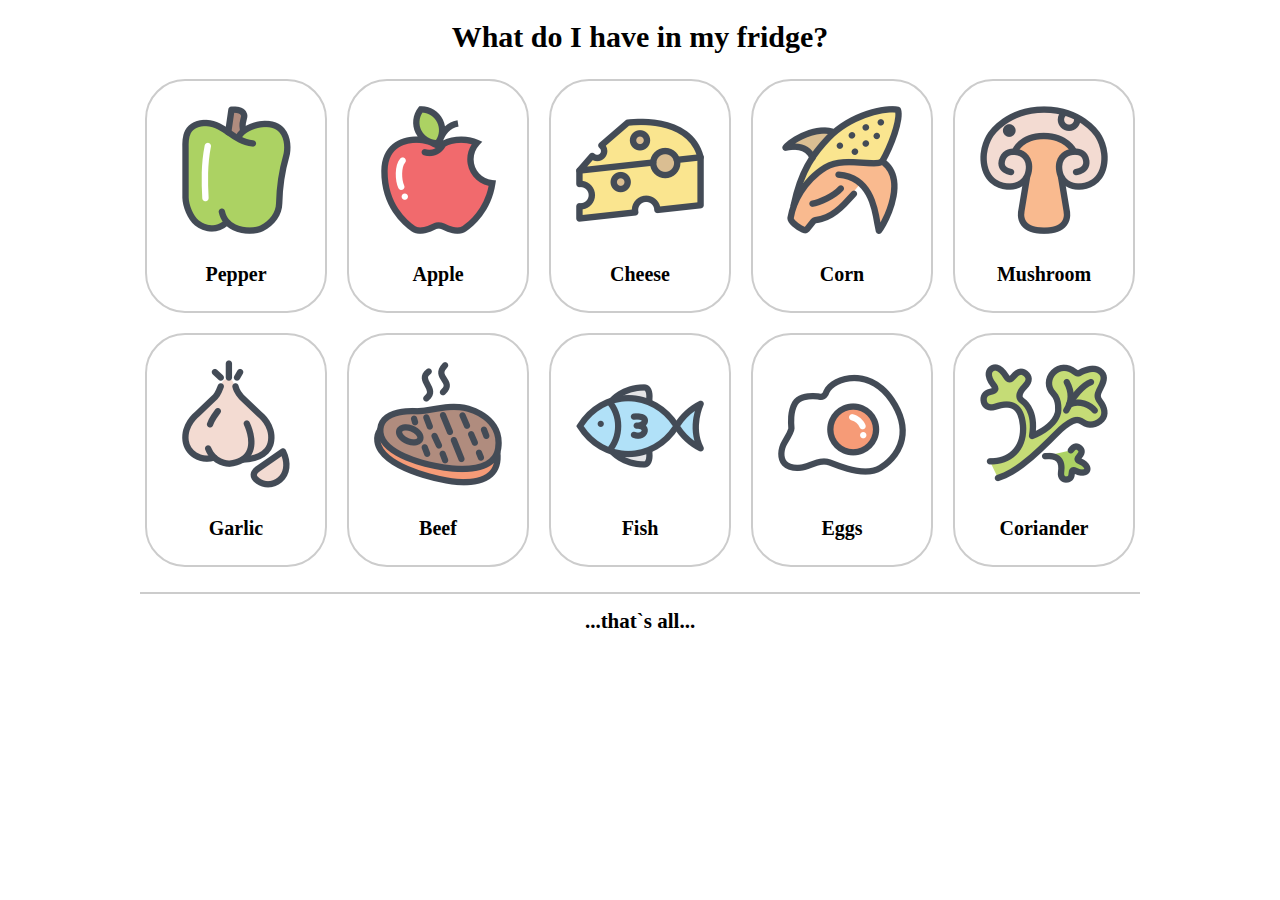
<file: Demian-Rymar/Task 1/index.html>
<!DOCTYPE html>
<html lang="en">
<head>
    <meta charset="UTF-8">
    <meta http-equiv="X-UA-Compatible" content="IE=edge">
    <meta name="viewport" content="width=device-width, initial-scale=1.0">
    <link rel="stylesheet" href="styles/scss/styles.css">
    <title>Task1</title>
</head>
<body>
    
    <div class="wrapper">
        <div class="wrapper__container">
            <div class="wrapper__container_title">
                What do I have in my fridge?
            </div>

            <div class="wrapper__container_cards">
                <div class="card">
                    <div class="card__img">
                        <img class="card-img" src="styles/img/food-1.png" alt="">
                    </div>

                    <div class="card__text">
                        <span>
                            Pepper
                        </span>
                    </div>
                </div>

                <div class="card">
                    <div class="card__img">
                        <img class="card-img" src="styles/img/food-2.png" alt="">
                    </div>

                    <div class="card__text">
                        <span>
                            Apple
                        </span>
                    </div>
                </div>

                <div class="card">
                    <div class="card__img">
                        <img class="card-img" src="styles/img/food-3.png" alt="">
                    </div>

                    <div class="card__text">
                        <span>
                            Cheese
                        </span>
                    </div>
                </div>

                <div class="card">
                    <div class="card__img">
                        <img class="card-img" src="styles/img/food-4.png" alt="">
                    </div>

                    <div class="card__text">
                        <span>
                            Corn
                        </span>
                    </div>
                </div>

                <div class="card">
                    <div class="card__img">
                        <img class="card-img" src="styles/img/food-5.png" alt="">
                    </div>

                    <div class="card__text">
                        <span>
                            Mushroom
                        </span>
                    </div>
                </div>

                <div class="card">
                    <div class="card__img">
                        <img class="card-img" src="styles/img/food-6.png" alt="">
                    </div>

                    <div class="card__text">
                        <span>
                            Garlic
                        </span>
                    </div>
                </div>

                <div class="card">
                    <div class="card__img">
                        <img class="card-img" src="styles/img/food-7.png" alt="">
                    </div>

                    <div class="card__text">
                        <span>
                            Beef
                        </span>
                    </div>
                </div>

                <div class="card">
                    <div class="card__img">
                        <img class="card-img" src="styles/img/food-8.png" alt="">
                    </div>

                    <div class="card__text">
                        <span>
                            Fish
                        </span>
                    </div>
                </div>

                <div class="card">
                    <div class="card__img">
                        <img class="card-img" src="styles/img/food-9.png" alt="">
                    </div>

                    <div class="card__text">
                        <span>
                            Eggs
                        </span>
                    </div>
                </div>

                <div class="card">
                    <div class="card__img">
                        <img class="card-img" src="styles/img/food-10.png" alt="">
                    </div>

                    <div class="card__text">
                        <span>
                            Coriander
                        </span>
                    </div>
                </div>
            </div>

            <div class="all">
                <h2>
                    ...that`s all...
                </h2>
            </div>
        </div>
    </div>

</body>
</html>
</file>
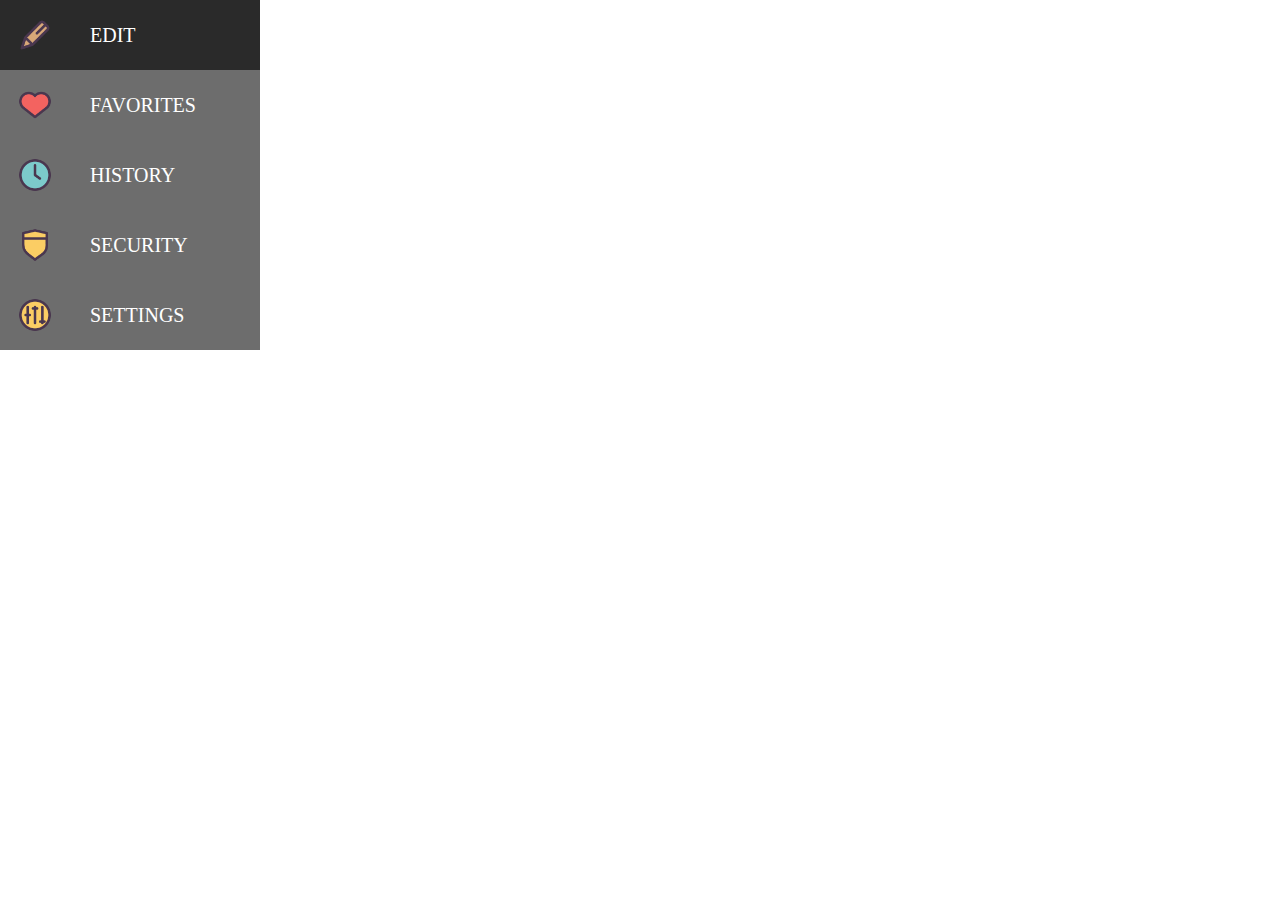
<file: Demian-Rymar/Task 2/index.html>
<!DOCTYPE html>
<html lang="en">
<head>
    <meta charset="UTF-8">
    <meta http-equiv="X-UA-Compatible" content="IE=edge">
    <meta name="viewport" content="width=device-width, initial-scale=1.0">
    <link rel="stylesheet" href="styles/scss/styles.css">
    <title>Task 2</title>
</head>
<body>
    <nav class="nav">
        <ul class="nav__list">
            <li>
                <a class="nav__link" href="#">
                    <img class="nav__img" src="styles/img/edit.png" alt="">
                    <span>
                        EDIT
                    </span>
                </a>
            </li>

            <li>
                <a class="nav__link" href="#">
                    <img class="nav__img" src="styles/img/favorites.png" alt="">
                    <span>
                        FAVORITES
                    </span>
                </a>
        </li>

            <li>
                <a class="nav__link" href="#">
                    <img class="nav__img" src="styles/img/history.png" alt="">
                    <span>
                        HISTORY
                    </span>
                </a>
            </li>

            <li>
                <a class="nav__link" href="#">
                    <img class="nav__img" src="styles/img/security.png" alt="">
                    <span>
                        SECURITY
                    </span>
                </a>
            </li>

            <li>
                <a class="nav__link" href="#">
                    <img class="nav__img" src="styles/img/settings.png" alt="">
                    <span>
                        SETTINGS
                    </span>
                </a>
            </li>
        </ul>
    </nav>
</body>
</html>
</file>
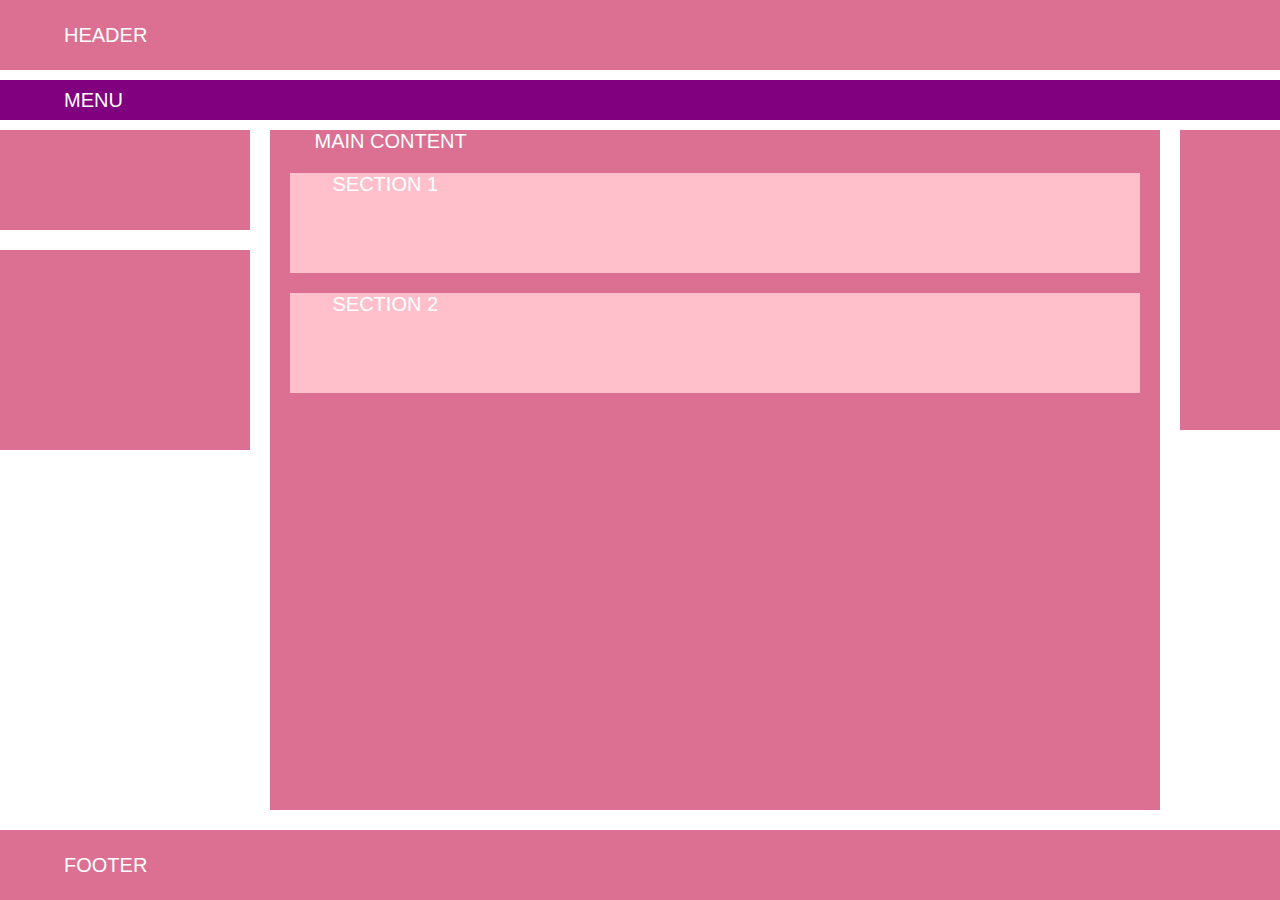
<file: Demian-Rymar/Task 3/index.html>
<!DOCTYPE html>
<html lang="en">
<head>
    <meta charset="UTF-8">
    <meta http-equiv="X-UA-Compatible" content="IE=edge">
    <meta name="viewport" content="width=device-width, initial-scale=1.0">
    <link rel="stylesheet" href="styles/scss/styles.css">
    <title>Task3</title>
</head>
<body>
    <div class="wrapper">
        <header class="wrapper__header">
            <span>
                HEADER
            </span>
        </header>

        <main class="wrapper__main">
            <div class="menu">
                <span>
                    MENU
                </span>
            </div>

            <div class="content-block">
                <div class="aside-left">
                    <div class="aside-one"></div>
                    <div class="aside-two"></div>
                </div>

                <div class="main-content">
                    <span>
                        MAIN CONTENT
                    </span>

                    <div class="section">
                        <span>
                            SECTION 1
                        </span>
                    </div>

                    <div class="section">
                        <span>
                            SECTION 2
                        </span>
                    </div>
                </div>

                <div class="aside-right">
                    <div class="aside-three"></div>
                </div>
            </div>
        </main>

        <footer class="footer">
            <span>
                FOOTER
            </span>
        </footer>
    </div>

</body>
</html>
</file>
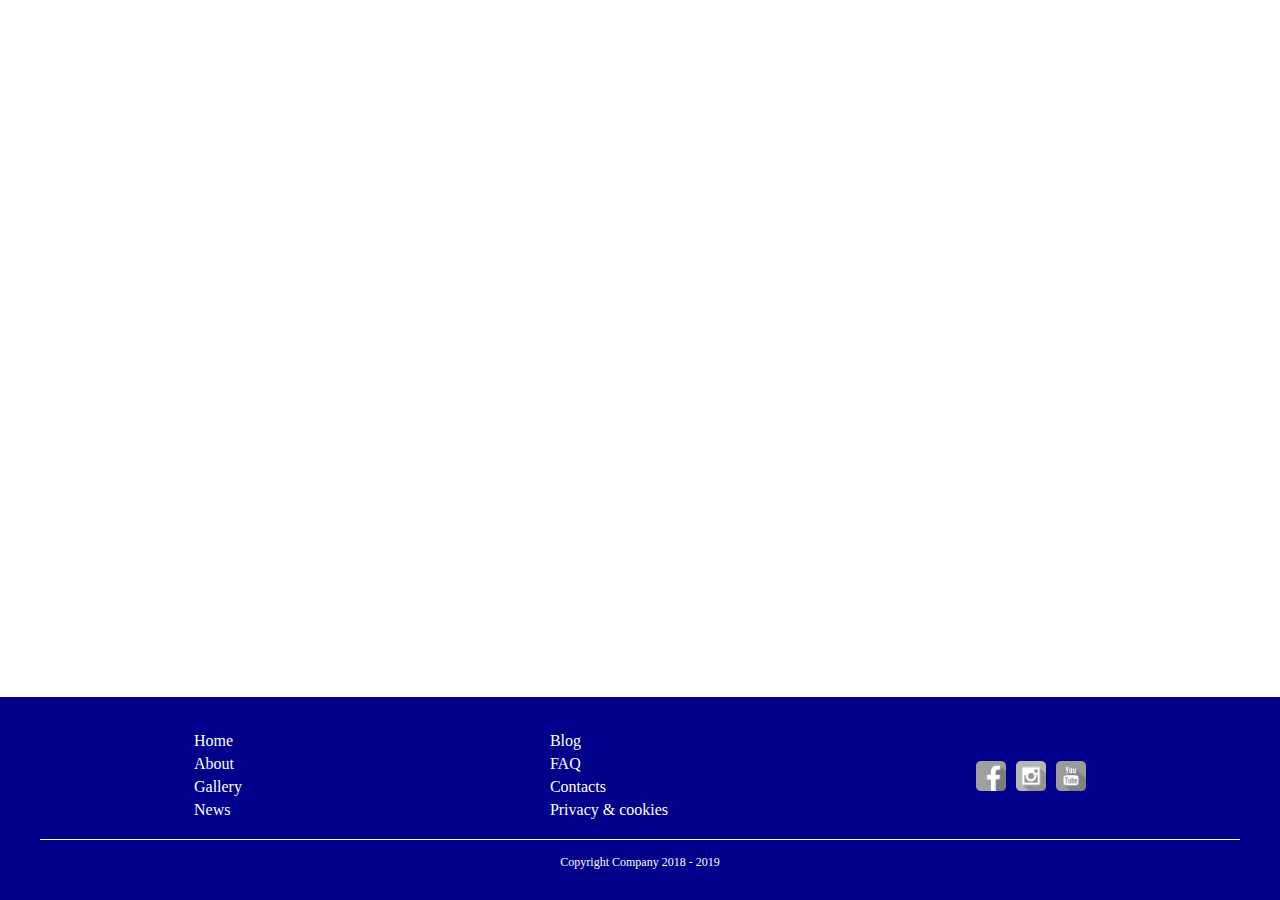
<file: Demian-Rymar/Task 4/index.html>
<!DOCTYPE html>
<html lang="en">

<head>
    <meta charset="UTF-8">
    <meta http-equiv="X-UA-Compatible" content="IE=edge">
    <meta name="viewport" content="width=device-width, initial-scale=1.0">
    <link rel="stylesheet" href="styles/scss/styles.css">
    <title>Task 4</title>
</head>

<body>
    <div class="wrapper">
        <main class="main"></main>

        <footer class="footer">
            <div class="container">
                <div class="footer__nav">
                    <div class="footer__nav-nav">
                        <ul>
                            <li>
                                <a href="#">
                                    Home
                                </a>
                            </li>

                            <li>
                                <a href="#">
                                    About
                                </a>
                            </li>

                            <li>
                                <a href="#">
                                    Gallery
                                </a>
                            </li>

                            <li>
                                <a href="#">
                                    News
                                </a>
                            </li>
                        </ul>
                    </div>

                    <div class="footer__nav-nav">
                        <ul>
                            <li>
                                <a href="#">
                                    Blog
                                </a>
                            </li>

                            <li>
                                <a href="#">
                                    FAQ
                                </a>
                            </li>

                            <li>
                                <a href="#">
                                    Contacts
                                </a>
                            </li>

                            <li>
                                <a href="#">
                                    Privacy & cookies
                                </a>
                            </li>
                        </ul>
                    </div>

                    <div class="footer__nav-icon">
                        <a class="footer__nav-icon__link fb-icon" href="#"></a>
                        <a class="footer__nav-icon__link inst-icon" href="#"></a>
                        <a class="footer__nav-icon__link yt-icon" href="#"></a>
                    </div>
                </div>

                <div class="footer__subtext">
                    <span>
                        Copyright Company 2018 - 2019
                    </span>
                </div>
            </div>
        </footer>
    </div>
</body>

</html>
</file>
<file: Demian-Rymar/Task 1/styles/scss/styles.css>
body {
  margin: 0;
  padding: 0;
}

.wrapper {
  padding-top: 20px;
}
.wrapper__container {
  max-width: 1000px;
  margin: 0 auto;
  padding: 0 15px;
}
.wrapper__container_title {
  font-size: 30px;
  font-weight: 700;
  text-align: center;
}
.wrapper__container_cards {
  display: flex;
  justify-content: center;
  align-items: flex-start;
  gap: 20px;
  flex-wrap: wrap;
  padding: 25px 0;
}
.wrapper__container_cards .card {
  display: flex;
  flex-direction: column;
  justify-content: center;
  align-items: center;
  width: 178px;
  padding: 25px 0;
  border: 2px solid #ccc;
  border-radius: 40px;
}
.wrapper__container_cards .card__text {
  font-size: 20px;
  font-weight: 700;
  padding-top: 25px;
}

.all {
  border-top: 2px solid #ccc;
  font-size: 14px;
  font-weight: 700;
  text-align: center;
}
.all h2 {
  padding-top: 15px;
  margin: 0;
}/*# sourceMappingURL=styles.css.map */
</file>
<file: Demian-Rymar/Task 2/styles/scss/styles.css>
body {
  margin: 0;
  padding: 0;
}

.nav {
  position: relative;
  top: 0;
  left: 0;
  height: -moz-fit-content;
  height: fit-content;
  width: 260px;
  background-color: #6d6d6d;
  display: flex;
  flex-direction: column;
}
.nav__list {
  padding: 0;
  list-style: none;
  margin: 0;
}
.nav__link {
  display: flex;
  align-items: center;
  gap: 20px;
  text-decoration: none;
  color: #fff;
  font-size: 20px;
  transition: 0.3s;
}
.nav__link:hover {
  background-color: #2a2a2a;
}
.nav__img {
  width: 70px;
  height: 70px;
}/*# sourceMappingURL=styles.css.map */
</file>
<file: Demian-Rymar/Task 3/styles/scss/styles.css>
html,
body {
  height: 100%;
}

body {
  margin: 0;
  color: #fff;
  font-family: Arial, Helvetica, sans-serif;
  font-size: 20px;
}

.wrapper {
  min-height: 100%;
  display: flex;
  flex-direction: column;
}
.wrapper__header {
  width: 100%;
  height: 70px;
  background-color: palevioletred;
  display: flex;
  align-items: center;
}
.wrapper__main {
  flex: 1 1 auto;
}
.wrapper__main .menu {
  width: 100%;
  height: 40px;
  background-color: purple;
  display: flex;
  align-items: center;
  margin: 10px 0;
}
.wrapper__main .content-block {
  display: flex;
  gap: 20px;
  align-items: flex-start;
  height: calc(100vh - 220px);
  padding-bottom: 20px;
}
.wrapper__main .content-block .aside-left {
  width: 250px;
  height: 100%;
}
.wrapper__main .content-block .aside-left .aside-one {
  width: 100%;
  height: 100px;
  background-color: palevioletred;
}
.wrapper__main .content-block .aside-left .aside-two {
  width: 100%;
  height: 200px;
  background-color: palevioletred;
  margin-top: 20px;
}
.wrapper__main .content-block .main-content {
  flex: 1 1 auto;
  height: 100%;
  background-color: palevioletred;
}
.wrapper__main .content-block .main-content .section {
  margin: 20px;
  width: calc(100% - 40px);
  height: 100px;
  background-color: pink;
}
.wrapper__main .content-block .aside-right {
  width: 100px;
  height: 100%;
}
.wrapper__main .content-block .aside-right .aside-three {
  width: 100%;
  height: 300px;
  background-color: palevioletred;
}

span {
  padding-left: 5%;
}

.footer {
  width: 100%;
  height: 70px;
  background-color: palevioletred;
  display: flex;
  align-items: center;
}/*# sourceMappingURL=styles.css.map */
</file>
<file: Demian-Rymar/Task 4/styles/scss/styles.css>
html,
body {
  height: 100%;
}

body {
  margin: 0;
  padding: 0;
}

* {
  margin: 0;
  padding: 0;
}

.container {
  max-width: 1200px;
  margin: 0 auto;
  padding: 0 15px;
}

.wrapper {
  min-height: 100%;
  display: flex;
  flex-direction: column;
}

.main {
  flex: 1 1 auto;
}

.footer {
  color: #fff;
  background-color: darkblue;
}
.footer__nav {
  display: flex;
  justify-content: space-around;
  align-items: center;
  padding: 30px 0 15px 0;
  border-bottom: 1px solid #fff;
}
.footer__nav-nav ul {
  list-style: none;
}
.footer__nav-nav li {
  margin: 5px 0;
}
.footer__nav-nav a {
  text-decoration: none;
  color: #fff;
  transition: 0.3s;
}
.footer__nav-nav a:hover {
  text-decoration: underline;
}
.footer__nav-icon {
  display: flex;
  gap: 10px;
}
.footer__nav-icon a {
  width: 30px;
  height: 30px;
  background-size: cover;
  background-repeat: no-repeat;
  background-position: center;
  transition: 0.3s;
}
.footer__nav-icon .fb-icon {
  background-image: url(../img/fb_gray.png);
}
.footer__nav-icon .fb-icon:hover {
  background-image: url(../img/fb.png);
}
.footer__nav-icon .inst-icon {
  background-image: url(../img/insta_gray.png);
}
.footer__nav-icon .inst-icon:hover {
  background-image: url(../img/insta.png);
}
.footer__nav-icon .yt-icon {
  background-image: url(../img/youtube_gray.png);
}
.footer__nav-icon .yt-icon:hover {
  background-image: url(../img/youtube.png);
}
.footer__subtext {
  text-align: center;
  font-size: 12px;
  padding: 15px 0 30px 0;
}/*# sourceMappingURL=styles.css.map */
</file>
